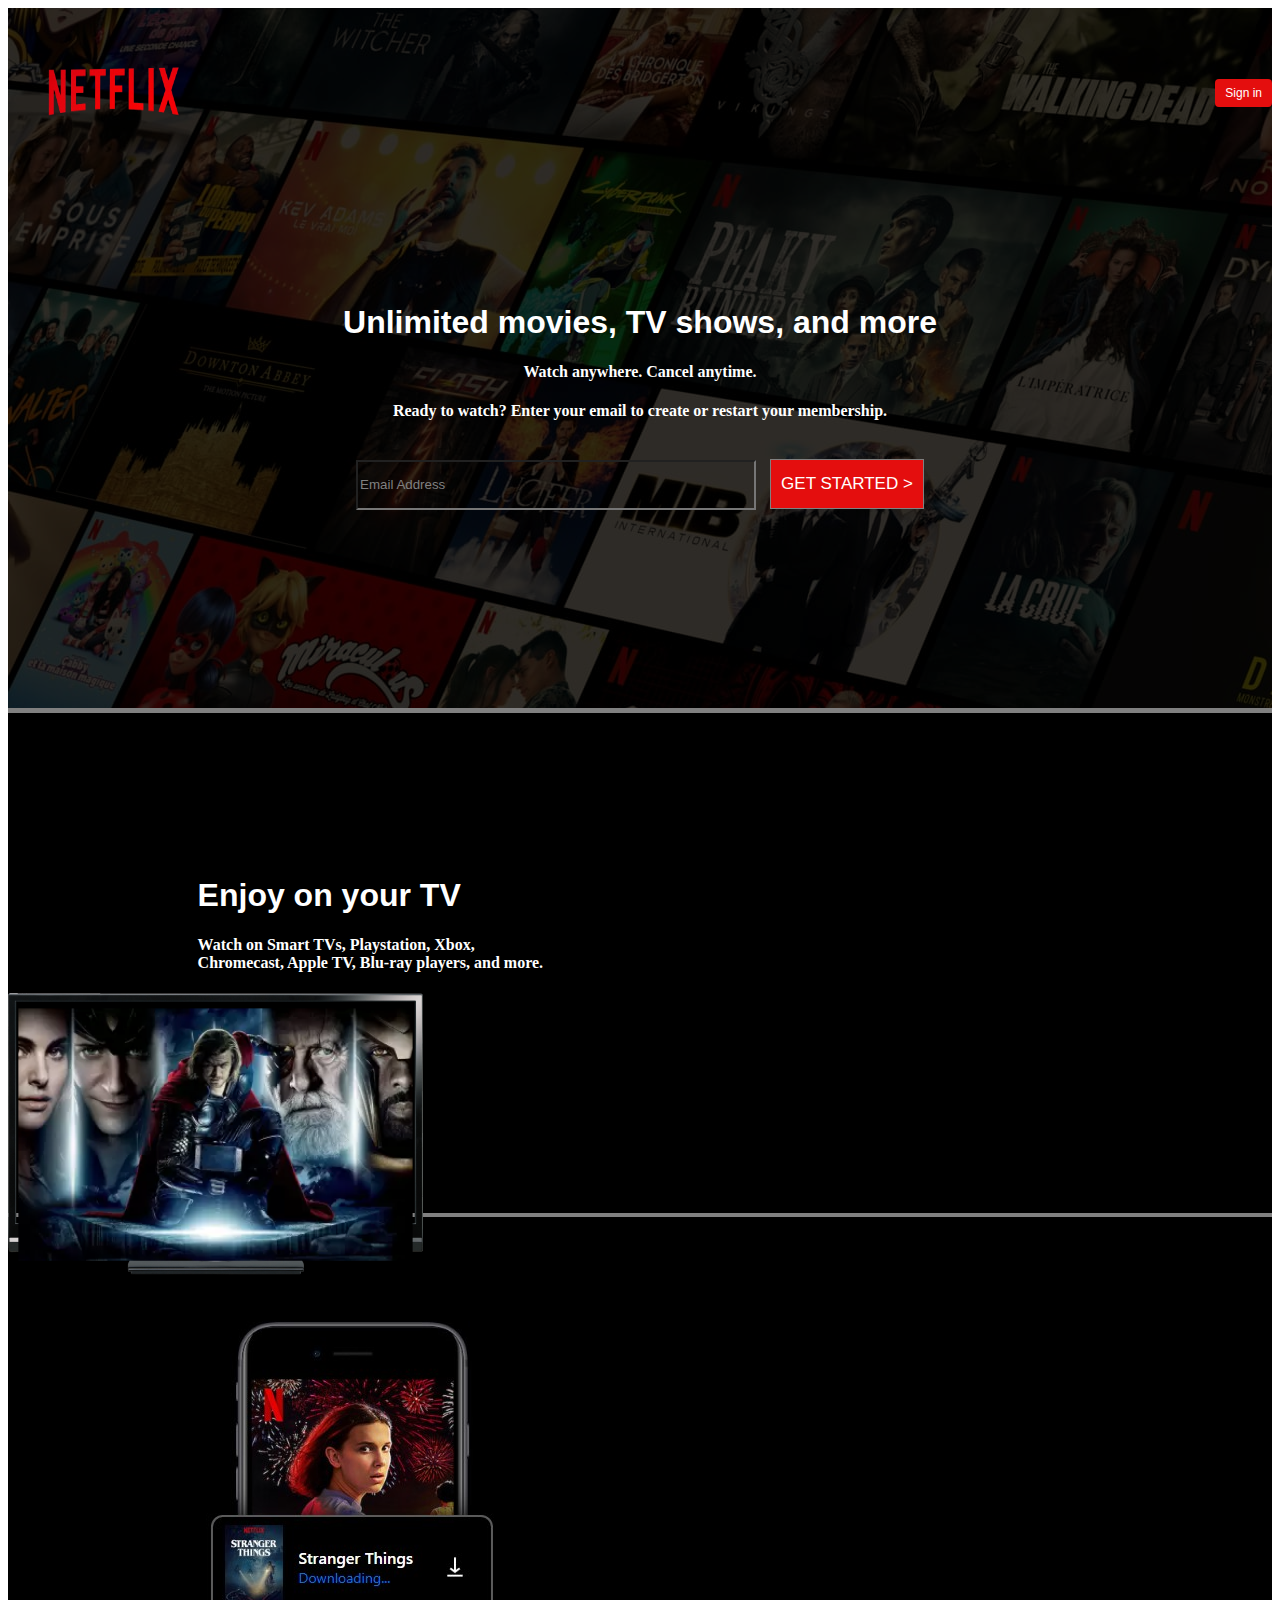
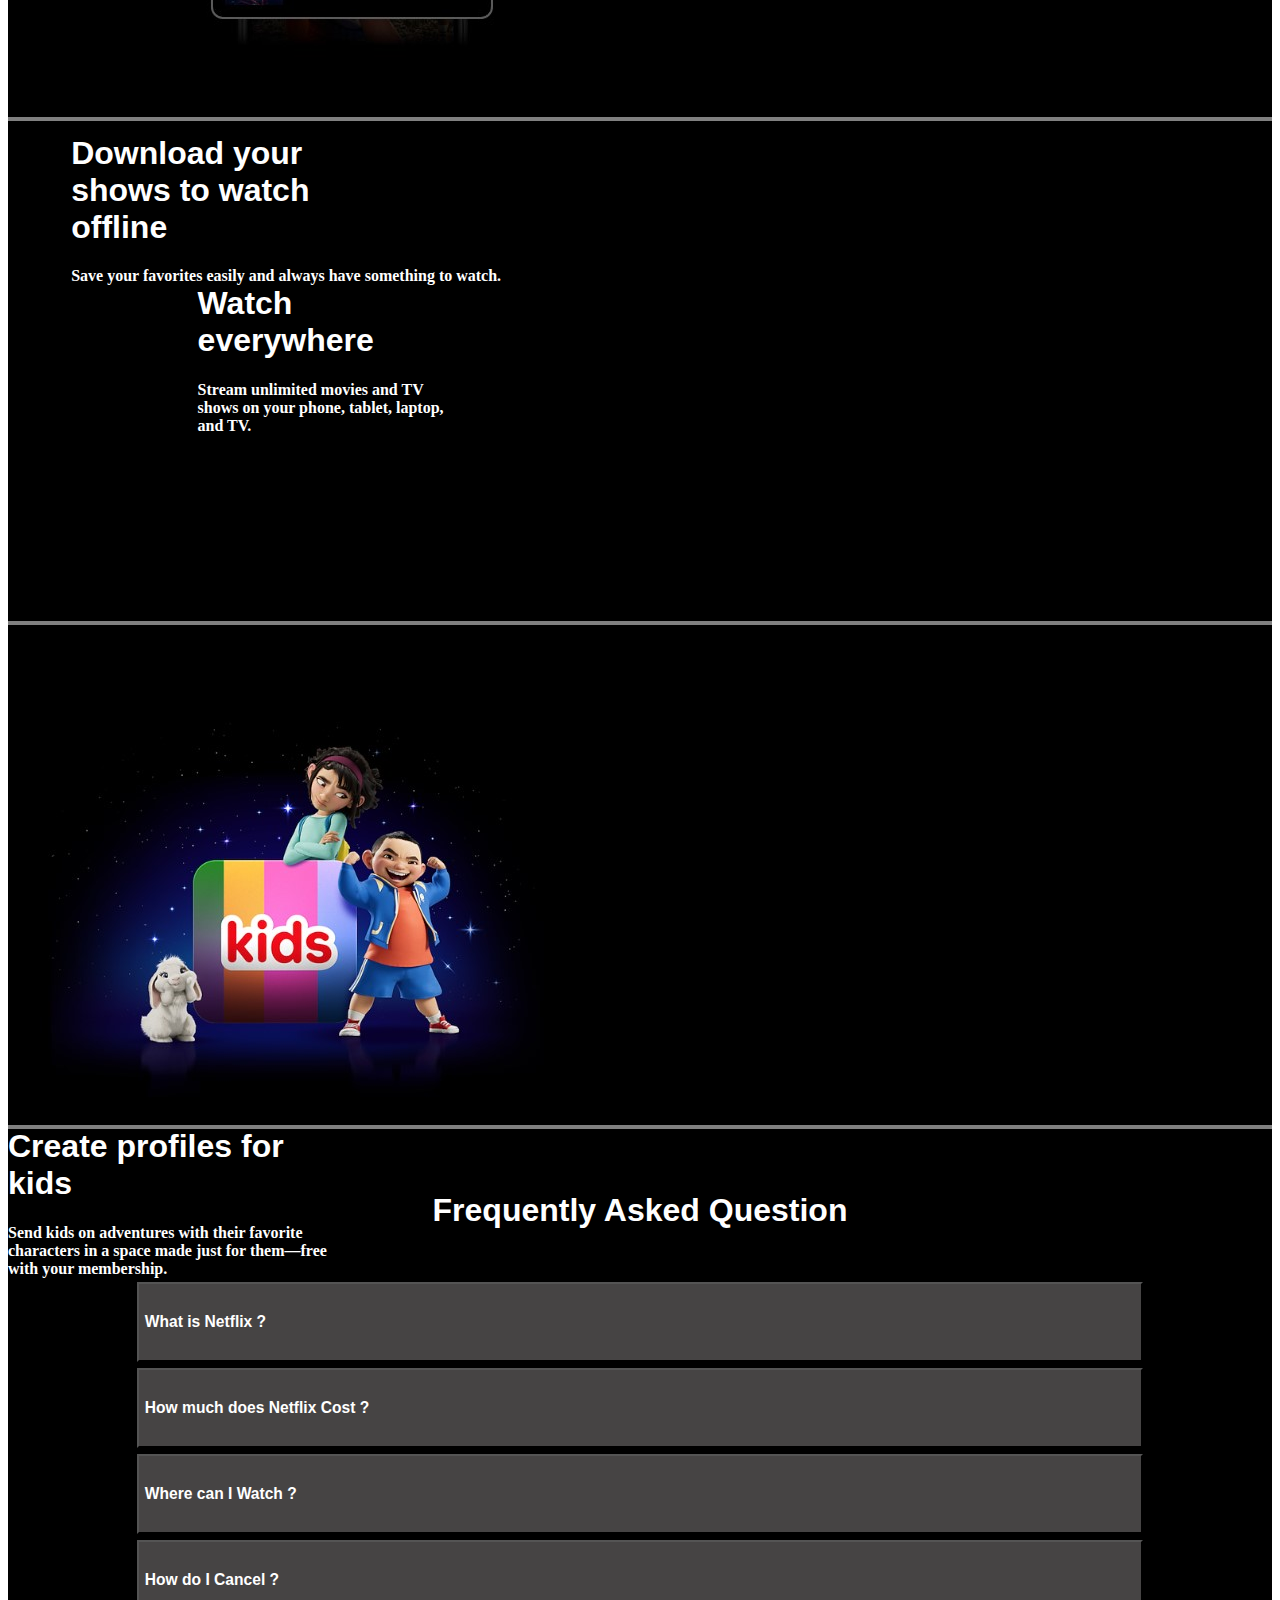
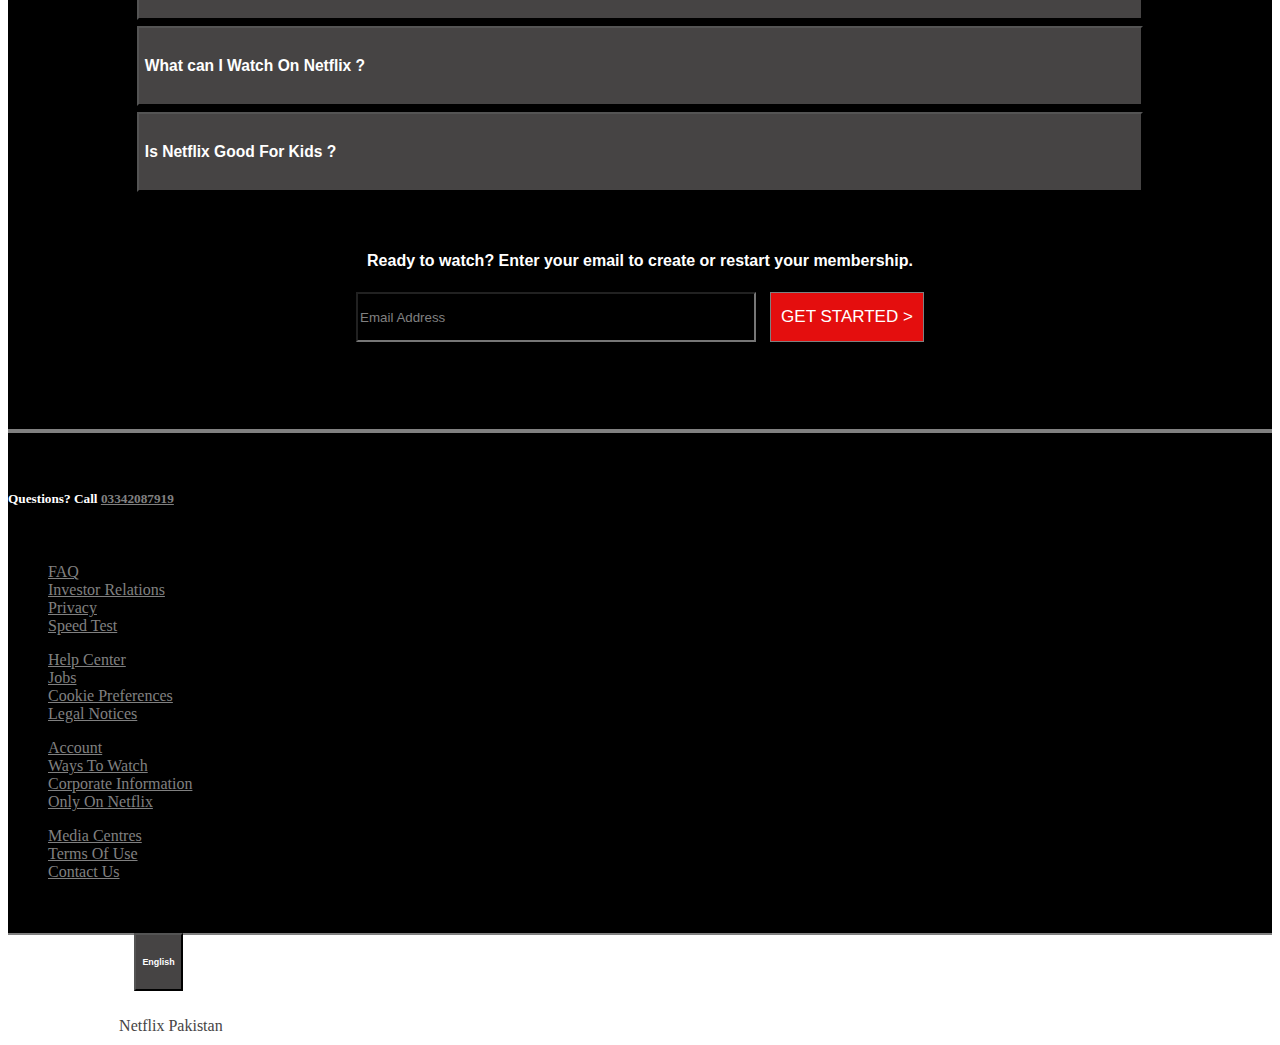
<file: index.html>
<!DOCTYPE html>
<html lang="en">
<head>
    <meta charset="UTF-8">
    <meta name="viewport" content="width=device-width, initial-scale=1.0">
    <title>NETFLIX CLONE</title>
    <link href="https://cdn.jsdelivr.net/npm/bootstrap@5.0.2/dist/css/bootstrap.min.css" rel="stylesheet" integrity="sha384-EVSTQN3/azprG1Anm3QDgpJLIm9Nao0Yz1ztcQTwFspd3yD65VohhpuuCOmLASjC" crossorigin="anonymous">
    <link rel="stylesheet" href="Style.css">
   
</head>
<body>
    <div class="top" style="background-image: url(SubImage.jpg);">
        <div class="conatiner">
            <header>
                <div class="nav">
                    <nav>
                        <img src="LOGO.png" height="150px" width="200px" alt="" >
                        <a href="Signin.html"><button class="btn btn-danger btn-md" style="margin-left: 1000px;">Sign in</button></a>
                    
                    </nav>
                    
                </div>
        
                <div class="main">
                    <center>
                        <b><strong><blockquote><h1 style="color: white; font-family: Impact, Haettenschweiler, 'Arial Narrow Bold', sans-serif">Unlimited movies, TV shows, and more</h1></blockquote></strong></b>
                        
                        <h4 style="color: white;" > Watch anywhere. Cancel anytime.</h4>
                        <h4 style="color: white;">Ready to watch? Enter your email to create or restart your membership.</h4>
                    </center>
                </div>
        </header>
        <br>
            <center>
                <div class="searchbar">	
                  
                   <input type="search" placeholder="Email Address" name="search" style="height: 50px; width: 400px; background-color: transparent; color: white;" required>
                   <button class="btn-danger btn-lg" style="margin-top: 0px; height: 50px; " >GET STARTED ></button>
               </div>
         </center>
        </div>
    
        </div>

    </div>
    
 <div class="sub" style="background-image: url(SubImage.jpg);">
    
    <section class="bg-black text-light" style="margin-top: 7%;">
        <div class="container d-flex row m-auto ">
            <div class="d-flex flex-column justify-content-center col-12 col-lg-6">
                <p ><h1 style="color: white; margin-top: 13%; margin-left: 15%; font-family: Impact, Haettenschweiler, 'Arial Narrow Bold', sans-serif;">Enjoy on your TV</h1>
                    <h4 style="color: white; margin-left: 15% ;">Watch on Smart TVs, Playstation, Xbox,<br> Chromecast, Apple TV, Blu-ray players, and more.</h4></p>
            </div>
            <div class="col-12 col-lg-6">
                <img class="img-fluid" src="Tv movie poster.png" alt="tv">
            </div>
        </div>
    </section>

</div>
<div class="sub_two" style="background-image: url(SubImage.jpg);">
    <section class="bg-black text-light" style="margin-top: 7%;">
        <div class="container d-flex row m-auto">
            <div class="col-12 col-lg-6">
                <img class="img-fluid" src="Img.jpg" alt="mobile" style="margin-left: 15%;">
            </div>
            <div class="d-flex flex-column justify-content-center col-12 col-lg-6 order-first order-lg-last">
                <p ><h1 style="color: white; margin-top: 5%; margin-left: 5%; font-family: Impact, Haettenschweiler, 'Arial Narrow Bold', sans-serif;">Download your <br> shows to watch <br>offline</h1>
                    <h4 style="color: white; margin-left: 5% ;">Save your favorites easily and always have something to watch.</h4></p>
            </div>
        </div>
    </section>
</div>
<div class="sub_three" style="background-image: url(SubImage.jpg);">
    <section class="bg-black text-light" style="margin-top: 7%;">
        <div class="container d-flex row m-auto ">
            <div class="d-flex flex-column justify-content-center col-12 col-lg-6">
                <p ><h1 style="color: white; margin-top: 13%; margin-left: 15%; font-family: Impact, Haettenschweiler, 'Arial Narrow Bold', sans-serif;">Watch <br> everywhere</h1>
                    <h4 style="color: white; margin-left: 15% ;">Stream unlimited movies and TV <br> shows on your phone, tablet, laptop,<br> and TV.</h4></p>
            </div>
           
        </div>
    </section>
</div>
<div class="sub_four" style="background-image: url(SubImage.jpg);">
    <section class="bg-black text-light" style="margin-top: 7%;">
        <div class="container d-flex row m-auto">
            <div class="col-12 col-lg-6">
                <img class="img-fluid" src="Kids.jpg" alt="mobile" style="margin-left: 0px; margin-top: 0px;">
            </div>
            <div class="d-flex flex-column justify-content-center col-12 col-lg-6 order-first order-lg-last">
                <p ><h1 style="color: white; margin-top: 0%; margin-left: 0%; font-family: Impact, Haettenschweiler, 'Arial Narrow Bold', sans-serif;">Create profiles for <br> kids</h1>
                    <h4 style="color: white; margin-left: 0% ;">Send kids on adventures with their favorite <br> characters in a space made just for them—free <br> with your membership.</h4></p>
            </div>
        </div>
    </section>
</div>
<div class="sub_five" style="background-image: url(SubImage.jpg);">
    <section>
        <h1 style="font-family: Impact, Haettenschweiler, 'Arial Narrow Bold', sans-serif; text-align: center; color: white; margin-top: 5%"><blockquote>Frequently Asked Question</blockquote></h1>
        <br>
       <div class="first-Question" style="padding: 3px;">
        <button style="text-align: left; width: 80%; height: 80px; background-color: rgb(70, 68, 68); color: white;margin-left: 10%;">
            <h3>What is Netflix ?</h3>
        </button>
    </div>
    <div class="Second-Question" style="padding: 3px;">
        <button style="text-align: left; width: 80%; height: 80px; background-color:rgb(70, 68, 68); color: white;margin-left: 10%;">
            <h3>How much does Netflix Cost ?</h3>
        </button>
    </div>
    <div class="Third-Question" style="padding: 3px;">
        <button style="text-align: left; width: 80%; height: 80px; background-color:rgb(70, 68, 68); color: white;margin-left: 10%;">
            <h3>Where can I Watch ?</h3>
        </button>
    </div>
    <div class="Forth-Question" style="padding: 3px;">
        <button style="text-align: left; width: 80%; height: 80px; background-color:rgb(70, 68, 68); color: white;margin-left: 10%;">
            <h3>How do I Cancel  ?</h3>
        </button>
    </div>
    <div class="Fifth-Question" style="padding: 3px;">
        <button style="text-align: left; width: 80%; height: 80px; background-color:rgb(70, 68, 68); color: white;margin-left: 10%;">
            <h3>What can I Watch On Netflix ?</h3>
        </button>
    </div> 
    <div class="Sixth-Question" style="padding: 3px;">
        <button style="text-align: left; width: 80%; height: 80px; background-color:rgb(70, 68, 68); color: white;margin-left: 10%;">
            <h3>Is Netflix Good For Kids ?</h3>
        </button>
    </div> <br><br>
    <h4 style="color: white; font-family: 'Franklin Gothic Medium', 'Arial Narrow', Arial, sans-serif; text-align: center;">Ready to watch? Enter your email to create or restart your membership.</h4>
    <center>
        <div class="searchbar">	
          
           <input type="search" placeholder="Email Address" name="search" style="height: 50px; width: 400px; background-color: transparent; color: white;" required>
           <button class="btn-danger btn-lg" style="margin-top: 0px; height: 50px; font-family: 'Gill Sans', 'Gill Sans MT', Calibri, 'Trebuchet MS', sans-serif" >GET STARTED ></button>
       </div>
 </center>  
       </section>
    </div>
    <div class="sub_six" style="background-image: url(SubImage.jpg);">
        <div class="container"> 
            <div style="color: white;">
                <br><br>
                <h5>Questions? Call <a href="#">03342087919</a></h5>
            </div><br>
            <div class="row">
                <div class="col-12 col-sm-3" >
                    <ul>
                        <li class="footer-last">
                            <a href="#">FAQ</a>
                        </li>
                        <li class="footer-last">
                            <a href="#">Investor Relations</a>
                        </li>
                        <li class="footer-last">
                            <a href="#">Privacy</a>
                        </li>
                        <li class="footer-last">
                            <a href="#">Speed Test</a>
                    </ul>
                </div>
                <div class="col-12 col-sm-3" style="color: black;">
                    <ul>
                        <li class="footer-last">
                            <a href="#">Help Center</a>
                        </li>
                        <li class="footer-last">
                            <a href="#">Jobs</a>
                        </li>
                        <li class="footer-last">
                            <a href="#">Cookie Preferences</a>
                        </li>
                        <li class="footer-last">
                            <a href="#">Legal Notices</a>
                        </li>
                    </ul>
                </div>
                <div class="col-12 col-sm-3" style="color: black;">
                    <ul>
                        <li class="footer-last">
                            <a href="#">Account</a>
                        </li>
                        <li class="footer-last">
                            <a href="#">Ways To Watch</a>
                        </li>
                        <li class="footer-last">
                            <a href="#">Corporate Information</a>
                        </li>
                        <li class="footer-last">
                            <a href="#">Only On Netflix</a>
                        </li>
                    </ul>
                </div>
                <div class="col-12 col-sm-3" style="color: black;">
                    <ul>
                        <li class="footer-last">
                            <a href="#">Media Centres</a>
                        </li>
                        <li class="footer-last">
                            <a href="#">Terms Of Use</a>
                        </li>
                        <li class="footer-last">
                            <a href="#">Contact Us</a>
                        </li>
                    </ul>
                </div>
            </div>
    </div><br><br>
    <button style="text-align: left; width: fit-content; height: fit-content; background-color:rgb(70, 68, 68); color: white;margin-left: 10%;">
        <h6>English</h6>
    </button>
    <p style="margin-left: 8%; padding: 10px; color: rgb(70, 68, 68)">Netflix Pakistan</p>

    <script src="https://cdn.jsdelivr.net/npm/bootstrap@5.0.2/dist/js/bootstrap.bundle.min.js" integrity="sha384-MrcW6ZMFYlzcLA8Nl+NtUVF0sA7MsXsP1UyJoMp4YLEuNSfAP+JcXn/tWtIaxVXM" crossorigin="anonymous"></script>  
</body>
</html>
</file>
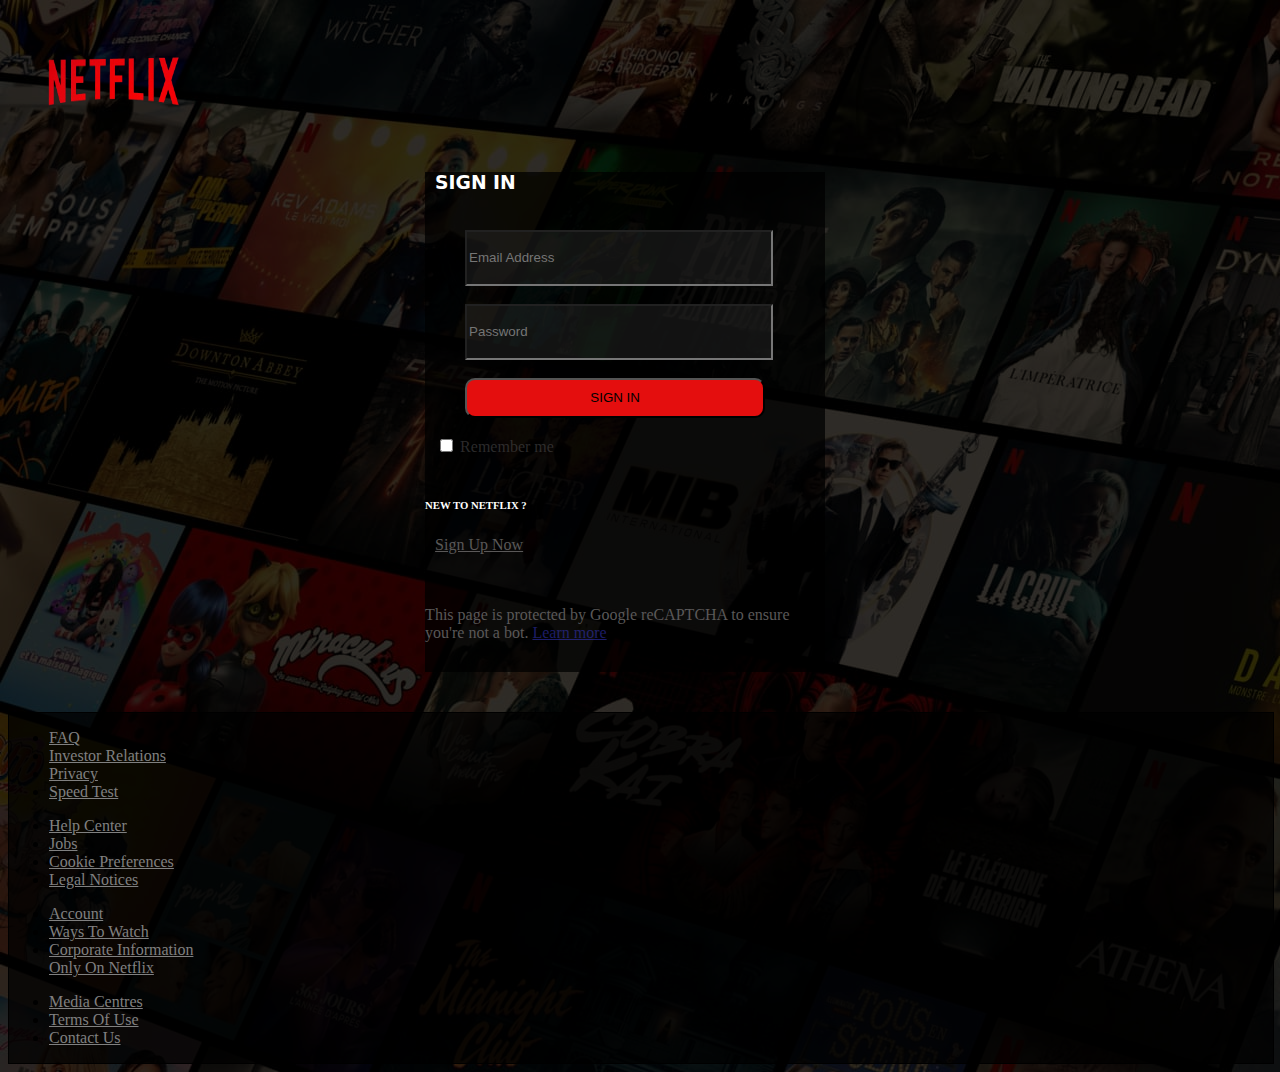
<file: Signin.html>
<!DOCTYPE html>
<html lang="en">
<head>
    <meta charset="UTF-8">
    <meta name="viewport" content="width=device-width, initial-scale=1.0">
    <title>Document</title>
    <link href="https://cdn.jsdelivr.net/npm/bootstrap@5.0.2/dist/css/bootstrap.min.css" rel="stylesheet" integrity="sha384-EVSTQN3/azprG1Anm3QDgpJLIm9Nao0Yz1ztcQTwFspd3yD65VohhpuuCOmLASjC" crossorigin="anonymous">
    <style>
        .form{
            height: 500px;
            width: 400px;
            background-color: rgba(0, 0, 0, 0.745);
            margin-left: 33%;
            
        }
        .footer{
            height: fit-content;
            width: 100%;
            background-color: rgba(0, 0, 0, 0.745);
            border: 1px solid;
            margin-top: 40px;

        }
        a{
            color: gray;
        }
        a:hover{
            color: gray;;
        }
        .Learn{
            color: rgba(58, 58, 206, 0.513);
        }
    </style>
</head>
<body style="background-image: url(BG.png);">
    <div class="conatiner">
        <header>
            <div class="nav">
                <nav>
                    <a href="index.html"><img src="LOGO.png" height="150px" width="200px" alt="" ></a>
                </nav>
        </div>

        <div class="form" >
            <h3 style="color: white; font-family:system-ui, -apple-system, BlinkMacSystemFont, 'Segoe UI', Roboto, Oxygen, Ubuntu, Cantarell, 'Open Sans', 'Helvetica Neue', sans-serif; margin-top: 10px; margin-left: 10px; "  >SIGN IN </h3><br>
            <input type="email" placeholder="Email Address" name="search" style="height: 50px; width: 300px; background-color: rgba(52, 50, 50, 0.353); color: white; margin-left: 10%;" required>
            <br><br>
            <input type="password" placeholder="Password" name="search" style="height: 50px; width: 300px; background-color: rgba(52, 50, 50, 0.353); color: white; margin-left: 10%;" required>
            <br><br>
            <Button class="btn-danger btn-md" style="margin-left: 10%; height: 40px; width: 75%;background-color: rgb(228, 14, 14); border-radius: 10px;">SIGN IN</Button>
            
<br><br>
<input type="checkbox" value="lsRememberMe" id="rememberMe" style="margin-left: 15px;"> <label for="rememberMe" style="color: rgba(72, 71, 71, 0.609);">Remember me</label><br><br>
<h6 style="color: white;">NEW TO NETFLIX ?</h6>
<a href="index.html" style="display: flex; color: rgb(90, 88, 88) ; margin-left: 10px;">Sign Up Now </a><br><br>
<p style="color: rgb(90, 88, 88) ; justify-content: center; text-align: left;">This page is protected by Google reCAPTCHA to ensure you're not a bot. <a href="" class="Learn">Learn more</a> </p>
        </div>
        
    <div class="footer">
        <div class="row">
            <div class="col-12 col-sm-3" >
                <ul>
                    <li class="footer-last">
                        <a href="#">FAQ</a>
                    </li>
                    <li class="footer-last">
                        <a href="#">Investor Relations</a>
                    </li>
                    <li class="footer-last">
                        <a href="#">Privacy</a>
                    </li>
                    <li class="footer-last">
                        <a href="#">Speed Test</a>
                </ul>
            </div>
            <div class="col-12 col-sm-3" style="color: black;">
                <ul>
                    <li class="footer-last">
                        <a href="#">Help Center</a>
                    </li>
                    <li class="footer-last">
                        <a href="#">Jobs</a>
                    </li>
                    <li class="footer-last">
                        <a href="#">Cookie Preferences</a>
                    </li>
                    <li class="footer-last">
                        <a href="#">Legal Notices</a>
                    </li>
                </ul>
            </div>
            <div class="col-12 col-sm-3" style="color: black;">
                <ul>
                    <li class="footer-last">
                        <a href="#">Account</a>
                    </li>
                    <li class="footer-last">
                        <a href="#">Ways To Watch</a>
                    </li>
                    <li class="footer-last">
                        <a href="#">Corporate Information</a>
                    </li>
                    <li class="footer-last">
                        <a href="#">Only On Netflix</a>
                    </li>
                </ul>
            </div>
            <div class="col-12 col-sm-3" style="color: black;">
                <ul>
                    <li class="footer-last">
                        <a href="#">Media Centres</a>
                    </li>
                    <li class="footer-last">
                        <a href="#">Terms Of Use</a>
                    </li>
                    <li class="footer-last">
                        <a href="#">Contact Us</a>
                    </li>
                </ul>
            </div>
        </div>
    </div>
        
        <script src="https://cdn.jsdelivr.net/npm/bootstrap@5.0.2/dist/js/bootstrap.bundle.min.js" integrity="sha384-MrcW6ZMFYlzcLA8Nl+NtUVF0sA7MsXsP1UyJoMp4YLEuNSfAP+JcXn/tWtIaxVXM" crossorigin="anonymous"></script>  
</body>
</html>
</file>
<file: Style.css>
.btn{
    background-color:  rgb(228, 14, 14);

}
.searchbar button {
    margin-top: 0%;
    width: fit-content;
    padding: 10px;
    background-color: rgb(228, 14, 14);
    color: white;
    font-size: 17px;
    border: 1px solid grey;
    margin-left: 10px;

    }
    .conatiner{
        height: 700px;
        background-image: url(BG.png);
    }
   
    nav{
        display: flex;
        align-items: center;
        justify-content: space-between;
        padding: 10px 0;
    }
    nav button{
        border: 0;
        outline: 0;
        background-color: rgb(228, 14, 14);;
        color: white;
        padding: 7px 10px;
        font-size: 12px;
        border-radius: 4px;
        margin-left: 10px;
        cursor: pointer;
    }
    .main{
        margin-top: 10%;
    }
    #search{
        background-color: transparent;
        height: 50px;
        width: 400px;
        margin-left: 90%;
        margin-top: 10%;
    }
    .search{
        display: inline-block
    }
    ::placeholder{
        color: grey;
        
    }
    .sub{
        height: 500px;
        width: 100%;
        border-top: 5px solid gray;
        border-bottom: 2px solid gray;
    }
    .sub_two{
        height: 500px;
        width: 100%;
        border-top: 2px solid gray;
        border-bottom: 2px solid gray;
    }
    .sub_three{
        height: 500px;
        width: 100%;
        border-top: 2px solid gray;
        border-bottom: 2px solid gray;
    }
    .sub_four{
        height: 500px;
        width: 100%;
        border-top: 2px solid gray;
        border-bottom: 2px solid gray;
    }
    .sub_five{
        height: 900px;
        width: 100%;
        border-top: 2px solid gray;
        border-bottom: 2px solid gray;
    }
    .sub_six{
        height: 500px;
        width: 100%;
        border-top: 2px solid gray;
        border-bottom: 2px solid gray;
    }
    .footer-last{
        color: black;
    }
   a{
    color: gray;
   }
a:hover{
    color: gray;
}
</file>
